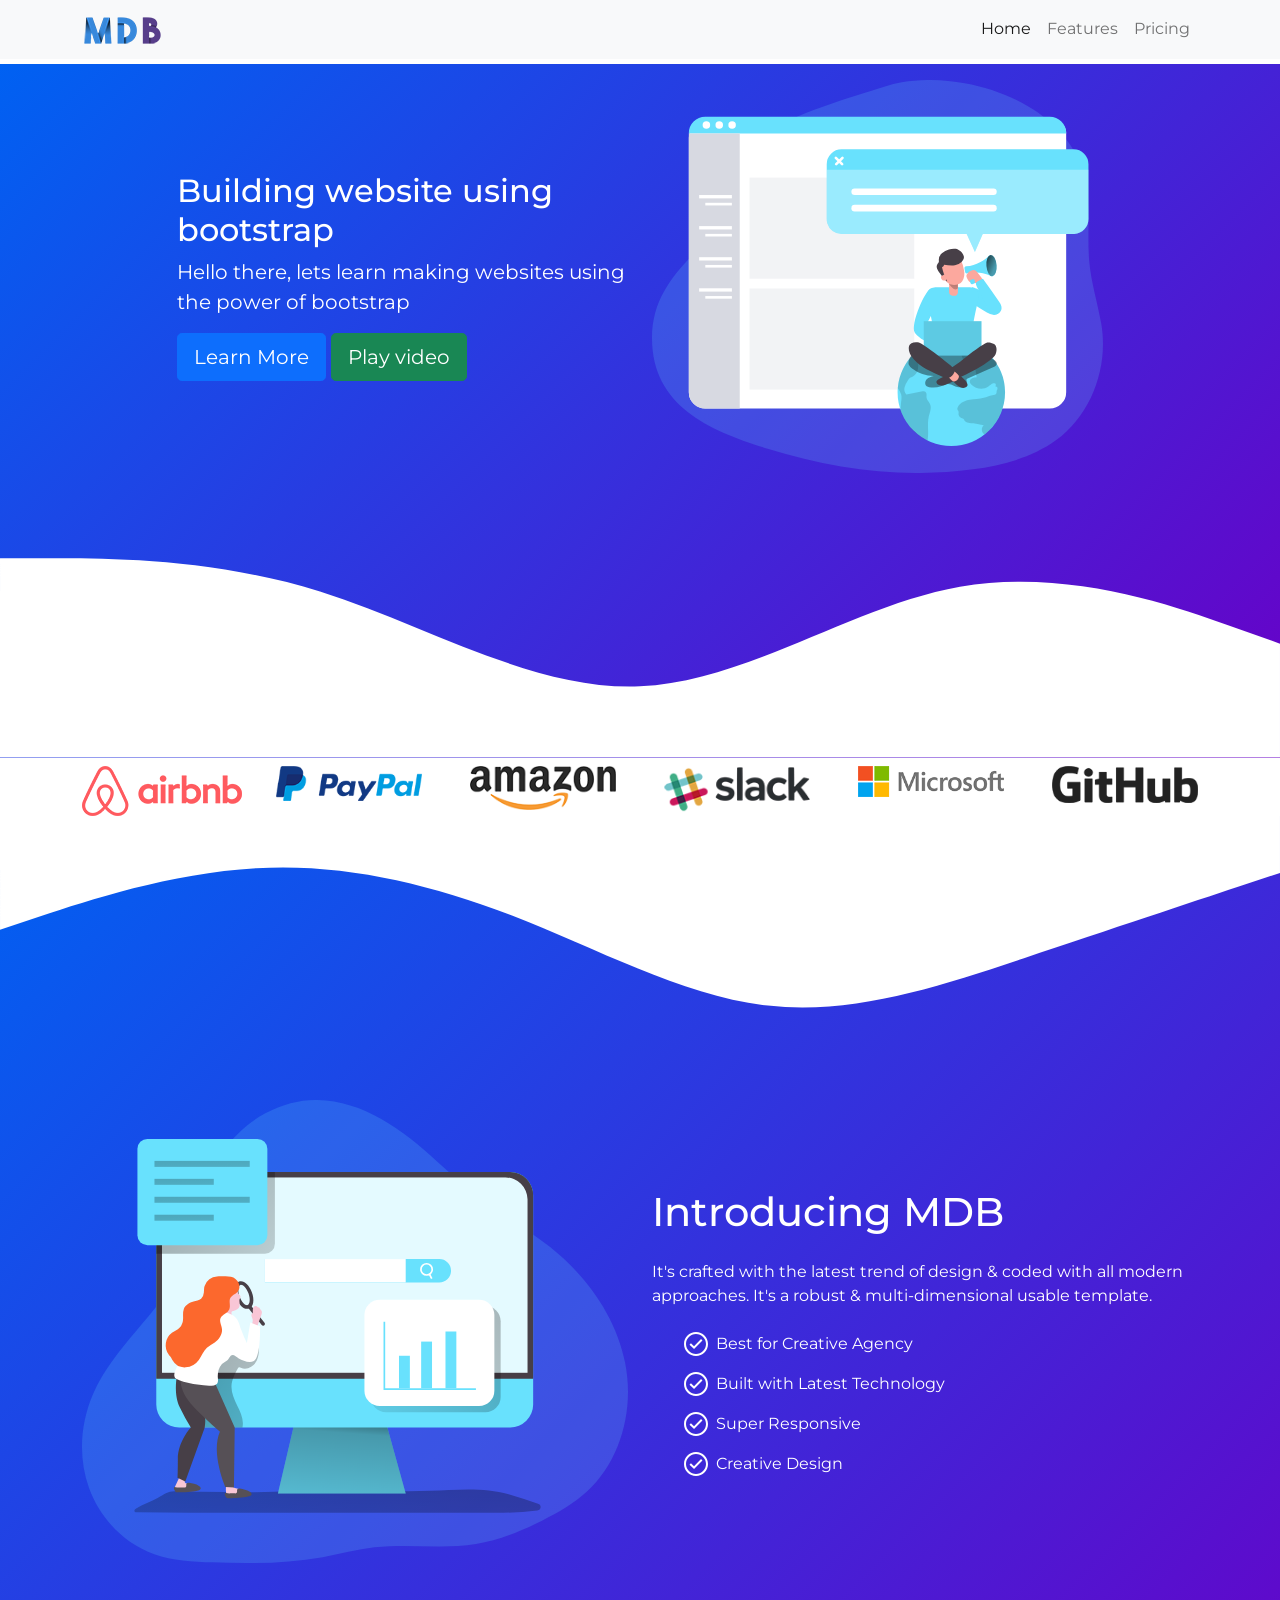
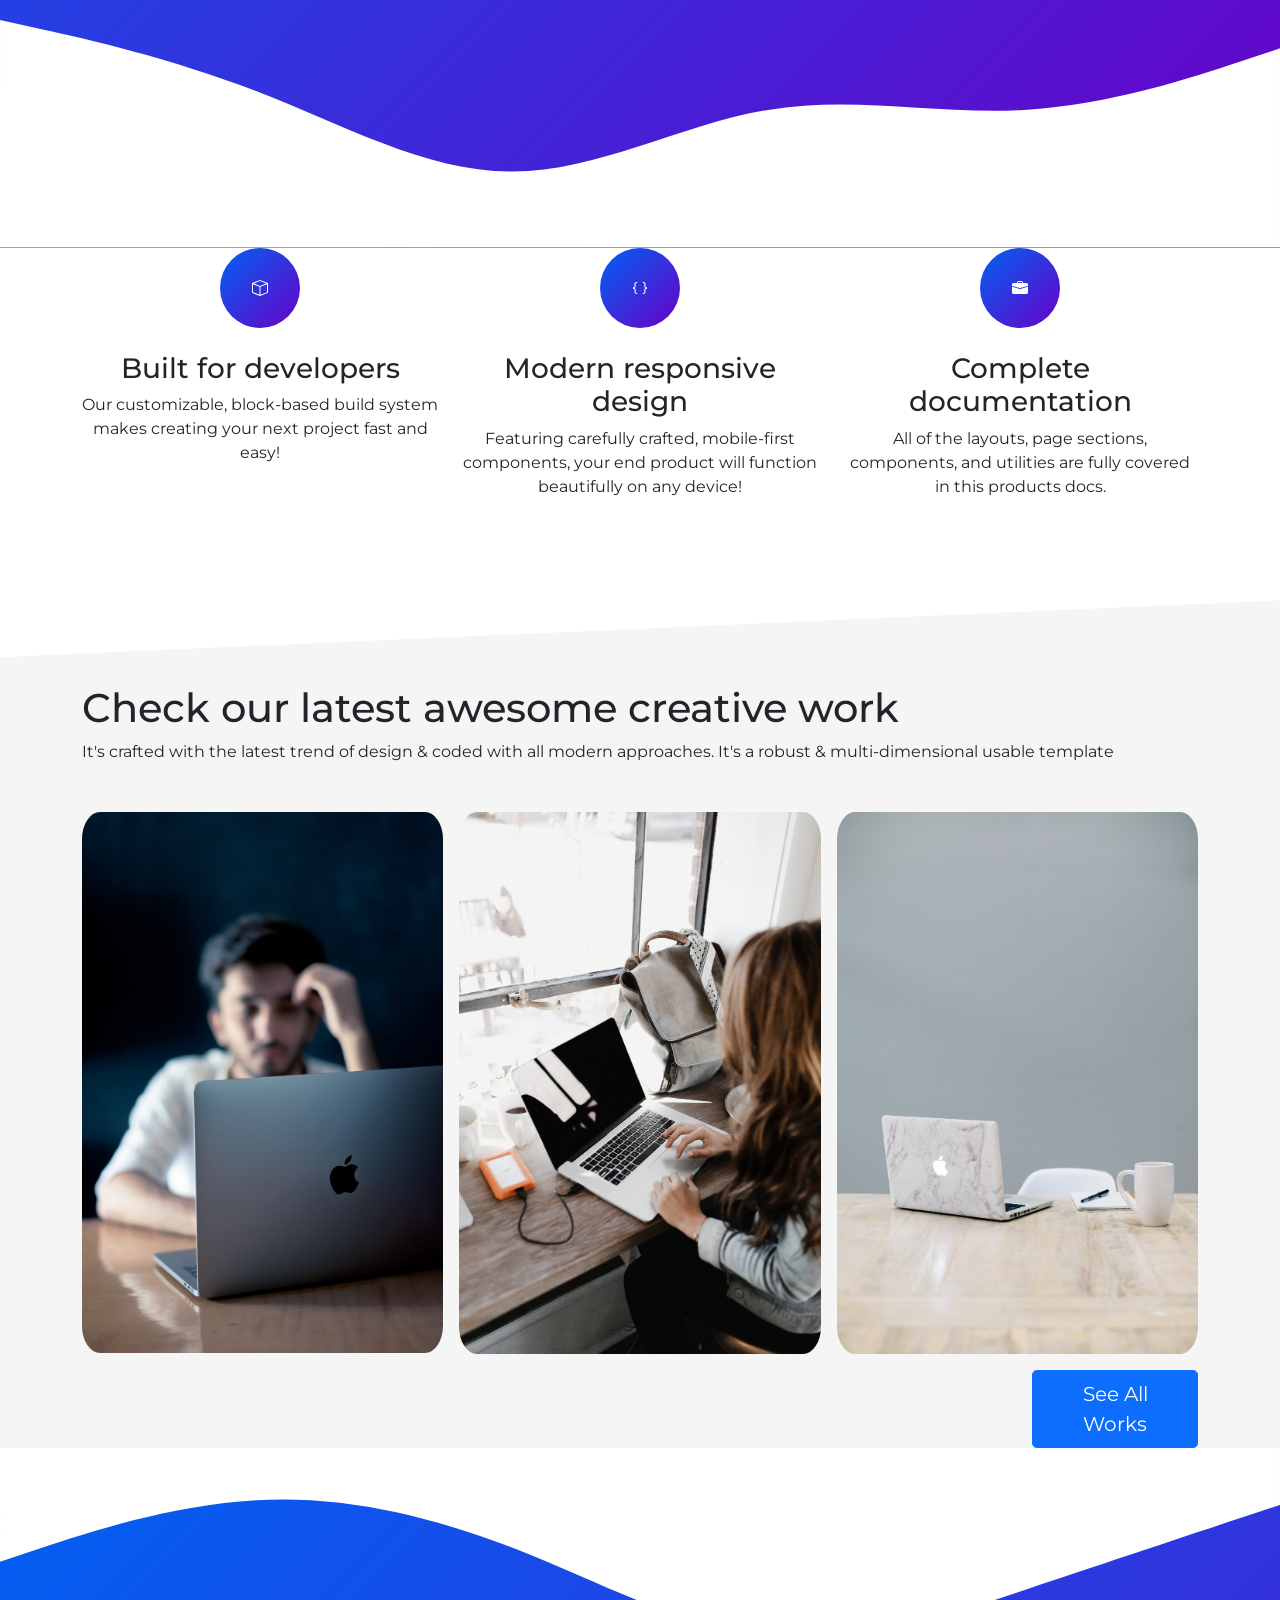
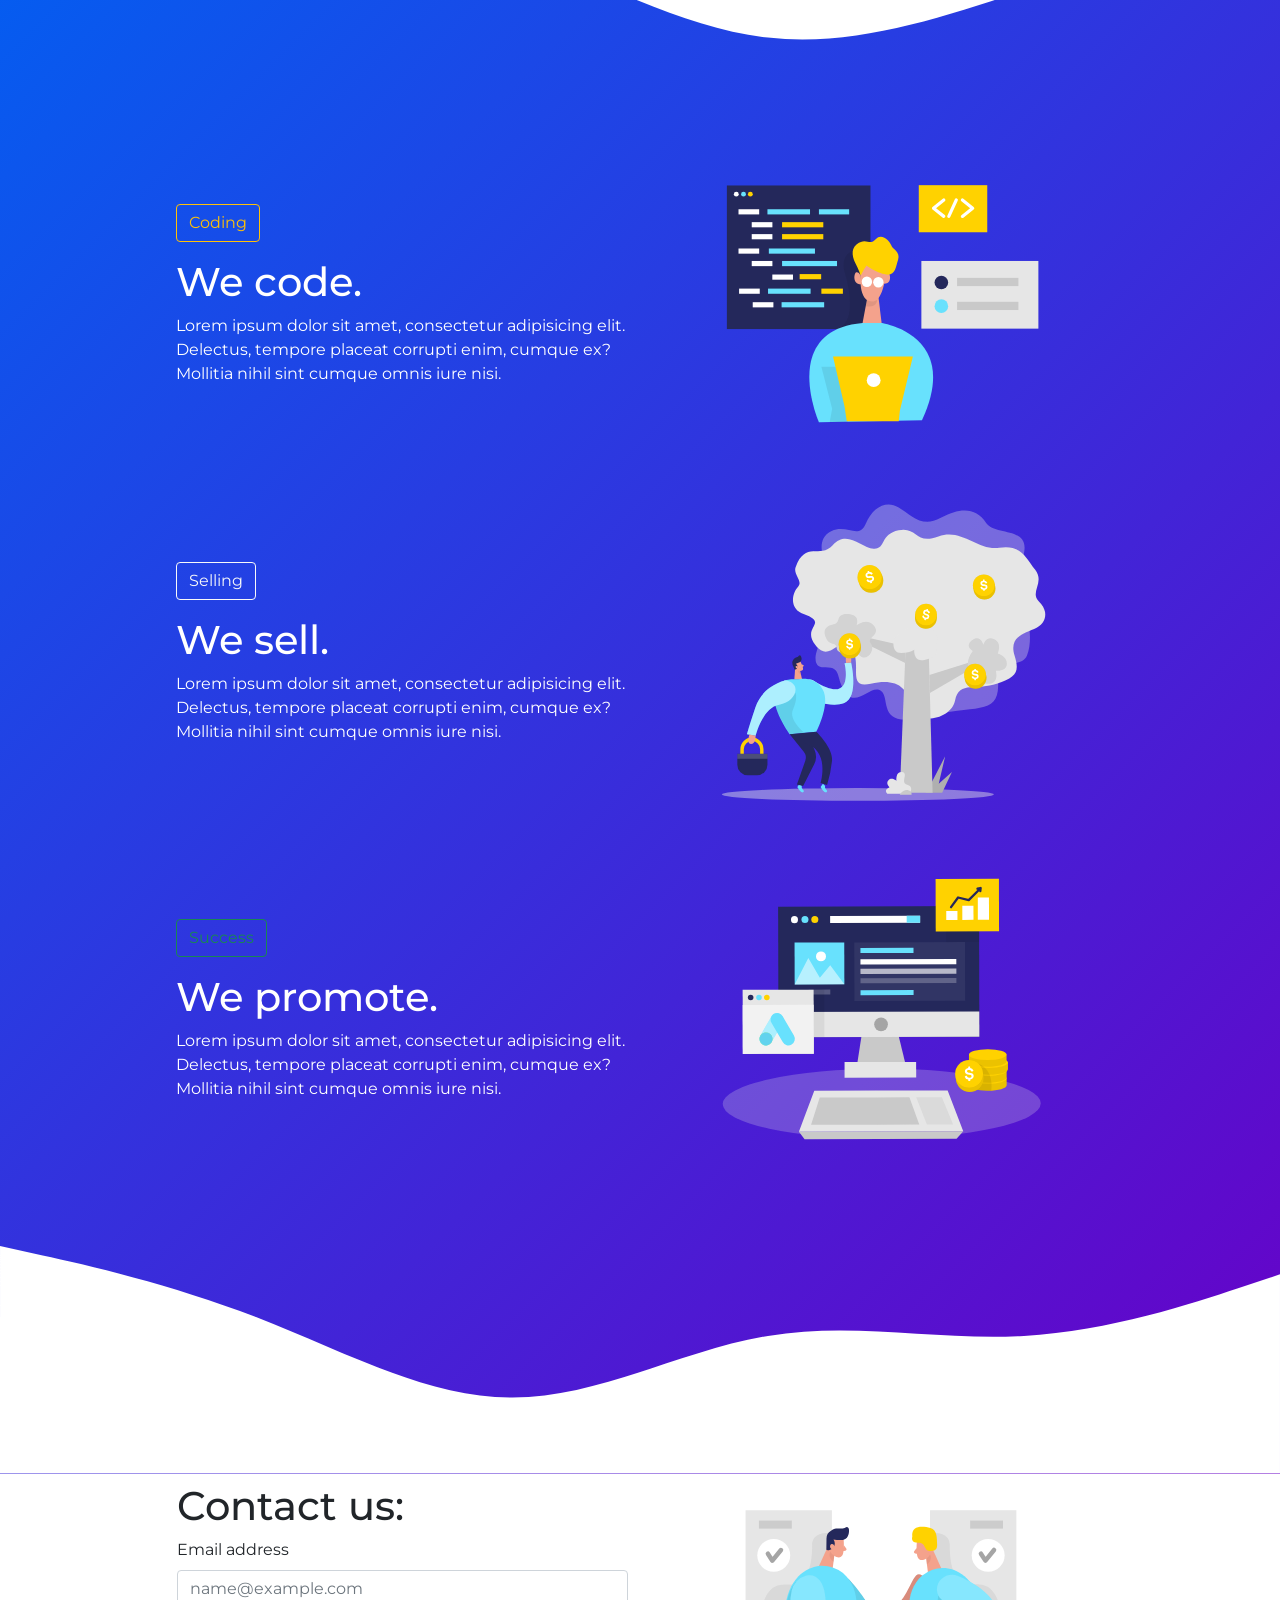
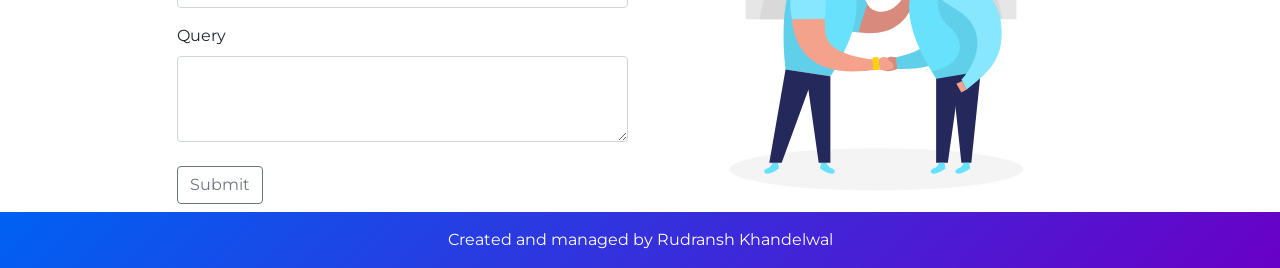
<file: MDB/bootstrap-5.0.1-dist/index.html>
<!DOCTYPE html>
<html lang="en">
<head>
    <meta charset="UTF-8">
    <meta http-equiv="X-UA-Compatible" content="IE=edge">
    <meta name="viewport" content="width=device-width, initial-scale=1.0">
    <title>Document</title>
    <link href="css/bootstrap.min.css" rel="stylesheet">
    <link href="css/styles.css" rel="stylesheet">
    <link rel="preconnect" href="https://fonts.gstatic.com">
<link href="https://fonts.googleapis.com/css2?family=Montserrat:wght@300&display=swap" rel="stylesheet">
</head>
<body>
    <nav class="navbar navbar-expand-lg navbar-light bg-light fixed-top">
        <div class="container">
          <a class="navbar-brand" href="#"><img src="./img/logo.png"></a>
          <button class="navbar-toggler" type="button" data-bs-toggle="collapse" data-bs-target="#navbarNav" aria-controls="navbarNav" aria-expanded="false" aria-label="Toggle navigation">
            <span class="navbar-toggler-icon"></span>
          </button>
          
          <div class="collapse navbar-collapse justify-content-end " id="navbarNav">
            <ul class="navbar-nav">
              <li class="nav-item">
                <a class="nav-link active" aria-current="page" href="#">Home</a>
              </li>
              <li class="nav-item">
                <a class="nav-link" href="#">Features</a>
              </li>
              <li class="nav-item">
                <a class="nav-link" href="#">Pricing</a>
              </li>
            </ul>
          </div>
        </div>
      </nav>
<header class="page-header gradient">
  <div class="container pt-3">
      <div class="row align-items-center justify-content-center">
          <div class="col-md-5">
              <h2>Building website using bootstrap</h2>
              <p>Hello there, lets learn making websites using the  power of bootstrap</p>
              <button type="button" class="btn btn-primary btn-lg">Learn More</button>
              <button type="button" class="btn btn-success btn-lg">Play video</button>
          </div>
          <div class="col-md-5">
              <img src="./img/email_campaign_monochromatic.svg" alt="header-image">
          </div>
      </div>
  </div>
  <svg xmlns="http://www.w3.org/2000/svg" viewBox="0 0 1440 320"><path fill="#fff" fill-opacity="1" d="M0,96L60,96C120,96,240,96,360,133.3C480,171,600,245,720,240C840,235,960,149,1080,128C1200,107,1320,149,1380,170.7L1440,192L1440,320L1380,320C1320,320,1200,320,1080,320C960,320,840,320,720,320C600,320,480,320,360,320C240,320,120,320,60,320L0,320Z"></path></svg>
</header>
 <section class="companies">
     <div class="container text-center pt-2">
         <div class="row g-5">
             <div class="col-md-2">
                <img src="img/companies/1.png" class="image-fluid">
             </div>
             <div class="col-md-2"> <img src="img/companies/2.png" class="img-fluid"></div>
             <div class="col-md-2"> <img src="img/companies/3.png" class="img-fluid"></div>
             <div class="col-md-2"> <img src="img/companies/4.png" class="img-fluid"></div>
             <div class="col-md-2"> <img src="img/companies/5.png" class="img-fluid"></div>
             <div class="col-md-2"> <img src="img/companies/6.png" class="img-fluid"></div>
         </div>
     </div>
 </section>
 <section class="feature gradient">
    <svg xmlns="http://www.w3.org/2000/svg" viewBox="0 0 1440 320"><path fill="#fff" fill-opacity="1" d="M0,128L48,112C96,96,192,64,288,58.7C384,53,480,75,576,112C672,149,768,203,864,213.3C960,224,1056,192,1152,160C1248,128,1344,96,1392,80L1440,64L1440,0L1392,0C1344,0,1248,0,1152,0C1056,0,960,0,864,0C768,0,672,0,576,0C480,0,384,0,288,0C192,0,96,0,48,0L0,0Z"></path></svg>
 <div class="container">
   
     <div class="row align-items-center">
        <div class="col-md-6">
            <img src="./img/seo_monochromatic.svg" alt="seo img">
        </div>
         <div class="col-md-6">
             <h1 class="my-3">Introducing MDB</h1>
             <p class="my-4">
                It's crafted with the latest trend of design & coded with all modern approaches. It's a robust & multi-dimensional usable 
                template.
             </p>
             <ul>
                 <li>Best for Creative Agency</li>
                 <li>Built with Latest Technology</li>
                 <li>Super Responsive</li>
                 <li>Creative Design</li>
             </ul>
         </div>
     </div>
 </div>
 <svg xmlns="http://www.w3.org/2000/svg" viewBox="0 0 1440 320"><path fill="#fff" fill-opacity="1" d="M0,64L48,74.7C96,85,192,107,288,144C384,181,480,235,576,234.7C672,235,768,181,864,165.3C960,149,1056,171,1152,165.3C1248,160,1344,128,1392,112L1440,96L1440,320L1392,320C1344,320,1248,320,1152,320C1056,320,960,320,864,320C768,320,672,320,576,320C480,320,384,320,288,320C192,320,96,320,48,320L0,320Z"></path></svg>
 </section>

 <section class="icons">
     <div class="container">
         <div class="row text-center">
             <div class="col-md-4"><div class="icon gradient mb-4">
                <svg xmlns="http://www.w3.org/2000/svg" width="16" height="16" fill="currentColor" class="bi bi-box" viewBox="0 0 16 16">
                    <path d="M8.186 1.113a.5.5 0 0 0-.372 0L1.846 3.5 8 5.961 14.154 3.5 8.186 1.113zM15 4.239l-6.5 2.6v7.922l6.5-2.6V4.24zM7.5 14.762V6.838L1 4.239v7.923l6.5 2.6zM7.443.184a1.5 1.5 0 0 1 1.114 0l7.129 2.852A.5.5 0 0 1 16 3.5v8.662a1 1 0 0 1-.629.928l-7.185 2.874a.5.5 0 0 1-.372 0L.63 13.09a1 1 0 0 1-.63-.928V3.5a.5.5 0 0 1 .314-.464L7.443.184z"/>
                  </svg>
             </div>
             <h3>Built for developers</h3>
             <p>Our customizable, block-based build system makes creating your next project fast and easy!</p>
            </div>
             <div class="col-md-4"><div class="icon gradient mb-4">
                <svg xmlns="http://www.w3.org/2000/svg" width="16" height="16" fill="currentColor" class="bi bi-braces" viewBox="0 0 16 16">
                    <path d="M2.114 8.063V7.9c1.005-.102 1.497-.615 1.497-1.6V4.503c0-1.094.39-1.538 1.354-1.538h.273V2h-.376C3.25 2 2.49 2.759 2.49 4.352v1.524c0 1.094-.376 1.456-1.49 1.456v1.299c1.114 0 1.49.362 1.49 1.456v1.524c0 1.593.759 2.352 2.372 2.352h.376v-.964h-.273c-.964 0-1.354-.444-1.354-1.538V9.663c0-.984-.492-1.497-1.497-1.6zM13.886 7.9v.163c-1.005.103-1.497.616-1.497 1.6v1.798c0 1.094-.39 1.538-1.354 1.538h-.273v.964h.376c1.613 0 2.372-.759 2.372-2.352v-1.524c0-1.094.376-1.456 1.49-1.456V7.332c-1.114 0-1.49-.362-1.49-1.456V4.352C13.51 2.759 12.75 2 11.138 2h-.376v.964h.273c.964 0 1.354.444 1.354 1.538V6.3c0 .984.492 1.497 1.497 1.6z"/>
                  </svg>
             </div>
             <h3>Modern responsive design</h3>
                 <p>Featuring carefully crafted, mobile-first components, your end product will function beautifully on any device!</p></div>
             <div class="col-md-4"><div class="icon gradient mb-4">
                <svg xmlns="http://www.w3.org/2000/svg" width="16" height="16" fill="currentColor" class="bi bi-briefcase-fill" viewBox="0 0 16 16">
                    <path d="M6.5 1A1.5 1.5 0 0 0 5 2.5V3H1.5A1.5 1.5 0 0 0 0 4.5v1.384l7.614 2.03a1.5 1.5 0 0 0 .772 0L16 5.884V4.5A1.5 1.5 0 0 0 14.5 3H11v-.5A1.5 1.5 0 0 0 9.5 1h-3zm0 1h3a.5.5 0 0 1 .5.5V3H6v-.5a.5.5 0 0 1 .5-.5z"/>
                    <path d="M0 12.5A1.5 1.5 0 0 0 1.5 14h13a1.5 1.5 0 0 0 1.5-1.5V6.85L8.129 8.947a.5.5 0 0 1-.258 0L0 6.85v5.65z"/>
                  </svg>
             </div>
             <h3>Complete documentation</h3>
             <p>All of the layouts, page sections, components, and utilities are fully covered in this products docs.</p></div>
         </div>
     </div>
 </section>
<section class="gallery">
    <svg xmlns="http://www.w3.org/2000/svg" viewBox="0 0 1440 190"><path fill="#fff" fill-opacity="1" d="M0,160L1440,96L1440,0L0,0Z"></path></svg>
    <div class="container">
        <div class="row">
            <div class="col-mid-10">
                <h1>Check our latest awesome creative work </h1>
                <p>It's crafted with the latest trend of design & coded with all modern approaches. 
                    It's a robust & multi-dimensional usable template</p>
            </div>
        </div>
        <div>
            <div class="row my-3 g-3">
                <div class="col-md-4">
                    <img src="./img/c1.jpg" class="img-fluid">
                </div>
                <div class="col-md-4"><img src="./img/c2.jpg" class="img-fluid"></div>
                <div class="col-md-4"><img src="./img/c3.jpg" class="img-fluid"></div>
            </div>
        </div>
        <div class="row  justify-content-end">
           <div class="col-md-2">
            <button type="button" class="btn btn-primary btn-lg">See All Works</button>
           </div>
        </div>
    </div>
</section>
<section class="services gradient">
    <svg xmlns="http://www.w3.org/2000/svg" viewBox="0 0 1440 320"><path fill="#fff" fill-opacity="1" d="M0,128L48,112C96,96,192,64,288,58.7C384,53,480,75,576,112C672,149,768,203,864,213.3C960,224,1056,192,1152,160C1248,128,1344,96,1392,80L1440,64L1440,0L1392,0C1344,0,1248,0,1152,0C1056,0,960,0,864,0C768,0,672,0,576,0C480,0,384,0,288,0C192,0,96,0,48,0L0,0Z"></path></svg>
    <div class="container">
        <div class="row  g-3 align-items-center justify-content-center ">
            <div class="col-md-5">
                <button type="button" class="btn btn-outline-warning mb-3">Coding</button>
                <h1>We code.</h1>
                <p>Lorem ipsum dolor sit amet, consectetur adipisicing elit. Delectus, 
                    tempore placeat corrupti enim, cumque ex? Mollitia nihil sint cumque omnis iure nisi.</p>
            </div>
            <div class="col-md-5"><img src="./img/coding_.svg">
            </div>
            <div class="col-md-5 order-2"><img src="./img/marketing.svg"></div>
            <div class="col-md-5 order-1 "><button type="button" class="btn btn-outline-success mb-3">Success</button>
                <h1>We promote.</h1>
                <p>Lorem ipsum dolor sit amet, consectetur adipisicing elit. Delectus, 
                    tempore placeat corrupti enim, cumque ex? Mollitia nihil sint cumque omnis iure nisi.</p></div>
            <div class="col-md-5">
                <button type="button" class="btn btn-outline-light mb-3">Selling</button>
                <h1>We sell.</h1>
                <p>Lorem ipsum dolor sit amet, consectetur adipisicing elit. Delectus, tempore placeat corrupti enim,
                     cumque ex? Mollitia nihil sint cumque omnis iure nisi.</p>
            </div>
            <div class="col-md-5"><img src="./img/revenue_.svg"></div>
        </div>
    </div>
    <svg xmlns="http://www.w3.org/2000/svg" viewBox="0 0 1440 320"><path fill="#fff" fill-opacity="1" d="M0,64L48,74.7C96,85,192,107,288,144C384,181,480,235,576,234.7C672,235,768,181,864,165.3C960,149,1056,171,1152,165.3C1248,160,1344,128,1392,112L1440,96L1440,320L1392,320C1344,320,1248,320,1152,320C1056,320,960,320,864,320C768,320,672,320,576,320C480,320,384,320,288,320C192,320,96,320,48,320L0,320Z"></path></svg>
</section>
      <section class="contact">
          <div class="container">
              <div class="row align-items-center justify-content-center">
                  <div class="col-md-5">
                      <h1>Contact us:</h1>
                        <div class="mb-3">
                            <label for="exampleFormControlInput1" class="form-label">Email address</label>
                            <input type="email" class="form-control" id="exampleFormControlInput1" placeholder="name@example.com">
                          </div>
                          <div class="mb-3">
                            <label for="exampleFormControlTextarea1" class="form-label">Query</label>
                            <textarea class="form-control" id="exampleFormControlTextarea1" rows="3"></textarea>
                          </div>
                          <button type="button" class="btn btn-outline-secondary mt-2">Submit</button>
                  </div>
                  <div class="col-md-5">
                      <img src="./img/handshake.svg">
                  </div>
              </div>
          </div>
      </section>
      <footer class="gradient">
          <div class="conatainer-fluid text-center">
              <span >Created and managed by Rudransh Khandelwal</span>

          </div>
      </footer>




      <script src="js/bootstrap.min.js"></script>
    
</body>
</html>
</file>
<file: MDB/bootstrap-5.0.1-dist/css/styles.css>
html,
body {
  height: 100%;
  font-size: 1rem;
  font-family: "Montserrat", sans-serif;
}

.gradient {
  background: rgb(0, 97, 242);
  background: linear-gradient(
    135deg,
    rgba(0, 97, 242, 1) 0%,
    rgba(105, 0, 199, 1) 100%
  );
}
.page-header {
    margin-top: 4rem;
    font-size: 1.25rem;
    color: #fff;
  }
  
.feature {
    color: #fff;
  }

.feature ul {
    padding-left: 2rem;
    list-style-type: none;
  }

.feature ul li {
    padding-left: 2rem;
    background-image: url(../img/check.svg);
    background-repeat: no-repeat;
    line-height: 1.5rem;
    margin-bottom: 1rem;
  }
  .icon {
    color: #fff;
    height: 5rem;
    width: 5rem;
    font-size: 1.75rem;
    border-radius: 100%;
    display: inline-flex;
    align-items: center;
    justify-content: center;
  }
  .gallery {
    background-color: whitesmoke;
  }
  .gallery img {
    border-radius: 5%;
  }

.services{
    color: #fff;
}
footer{
    color: #fff;
    font-size: 1rem;
    margin: 0;
    padding: 1rem;
}
</file>
